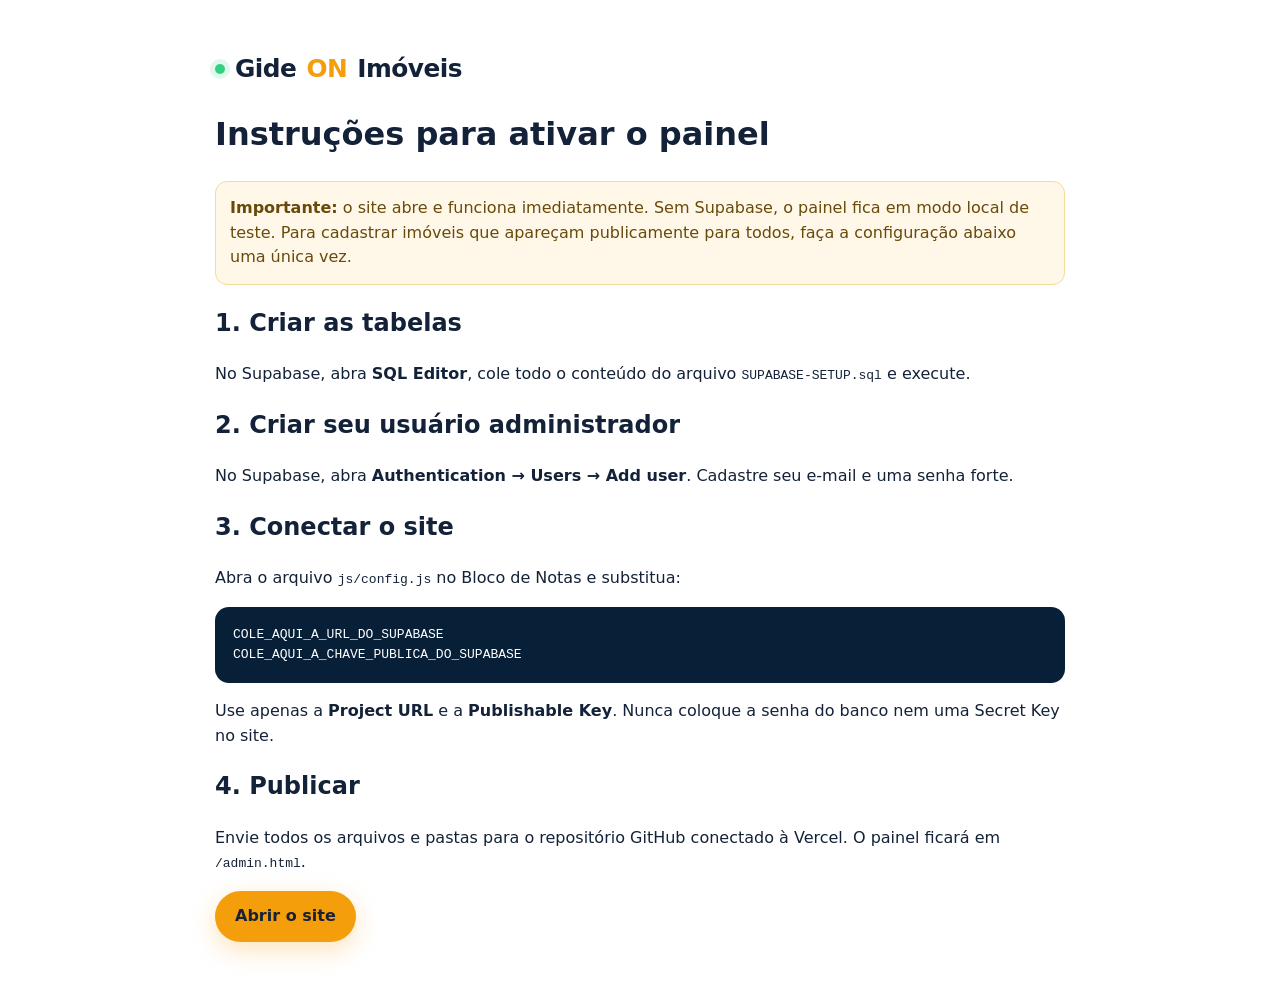
<file: LEIA-ME.html>
<!doctype html><html lang="pt-BR"><head><meta charset="utf-8"><meta name="viewport" content="width=device-width,initial-scale=1"><title>Como publicar | GideON Imóveis</title><link rel="stylesheet" href="assets/styles.css"></head><body><main class="container" style="padding:50px 0;max-width:850px"><div class="brand"><span class="brand-dot"></span>Gide<span class="brand-on">ON</span> Imóveis</div><h1>Instruções para ativar o painel</h1><div class="notice"><strong>Importante:</strong> o site abre e funciona imediatamente. Sem Supabase, o painel fica em modo local de teste. Para cadastrar imóveis que apareçam publicamente para todos, faça a configuração abaixo uma única vez.</div><h2>1. Criar as tabelas</h2><p>No Supabase, abra <strong>SQL Editor</strong>, cole todo o conteúdo do arquivo <code>SUPABASE-SETUP.sql</code> e execute.</p><h2>2. Criar seu usuário administrador</h2><p>No Supabase, abra <strong>Authentication → Users → Add user</strong>. Cadastre seu e-mail e uma senha forte.</p><h2>3. Conectar o site</h2><p>Abra o arquivo <code>js/config.js</code> no Bloco de Notas e substitua:</p><pre style="white-space:pre-wrap;background:#071f37;color:#fff;padding:18px;border-radius:14px">COLE_AQUI_A_URL_DO_SUPABASE
COLE_AQUI_A_CHAVE_PUBLICA_DO_SUPABASE</pre><p>Use apenas a <strong>Project URL</strong> e a <strong>Publishable Key</strong>. Nunca coloque a senha do banco nem uma Secret Key no site.</p><h2>4. Publicar</h2><p>Envie todos os arquivos e pastas para o repositório GitHub conectado à Vercel. O painel ficará em <code>/admin.html</code>.</p><a class="btn btn-primary" href="index.html">Abrir o site</a></main></body></html>
</file>
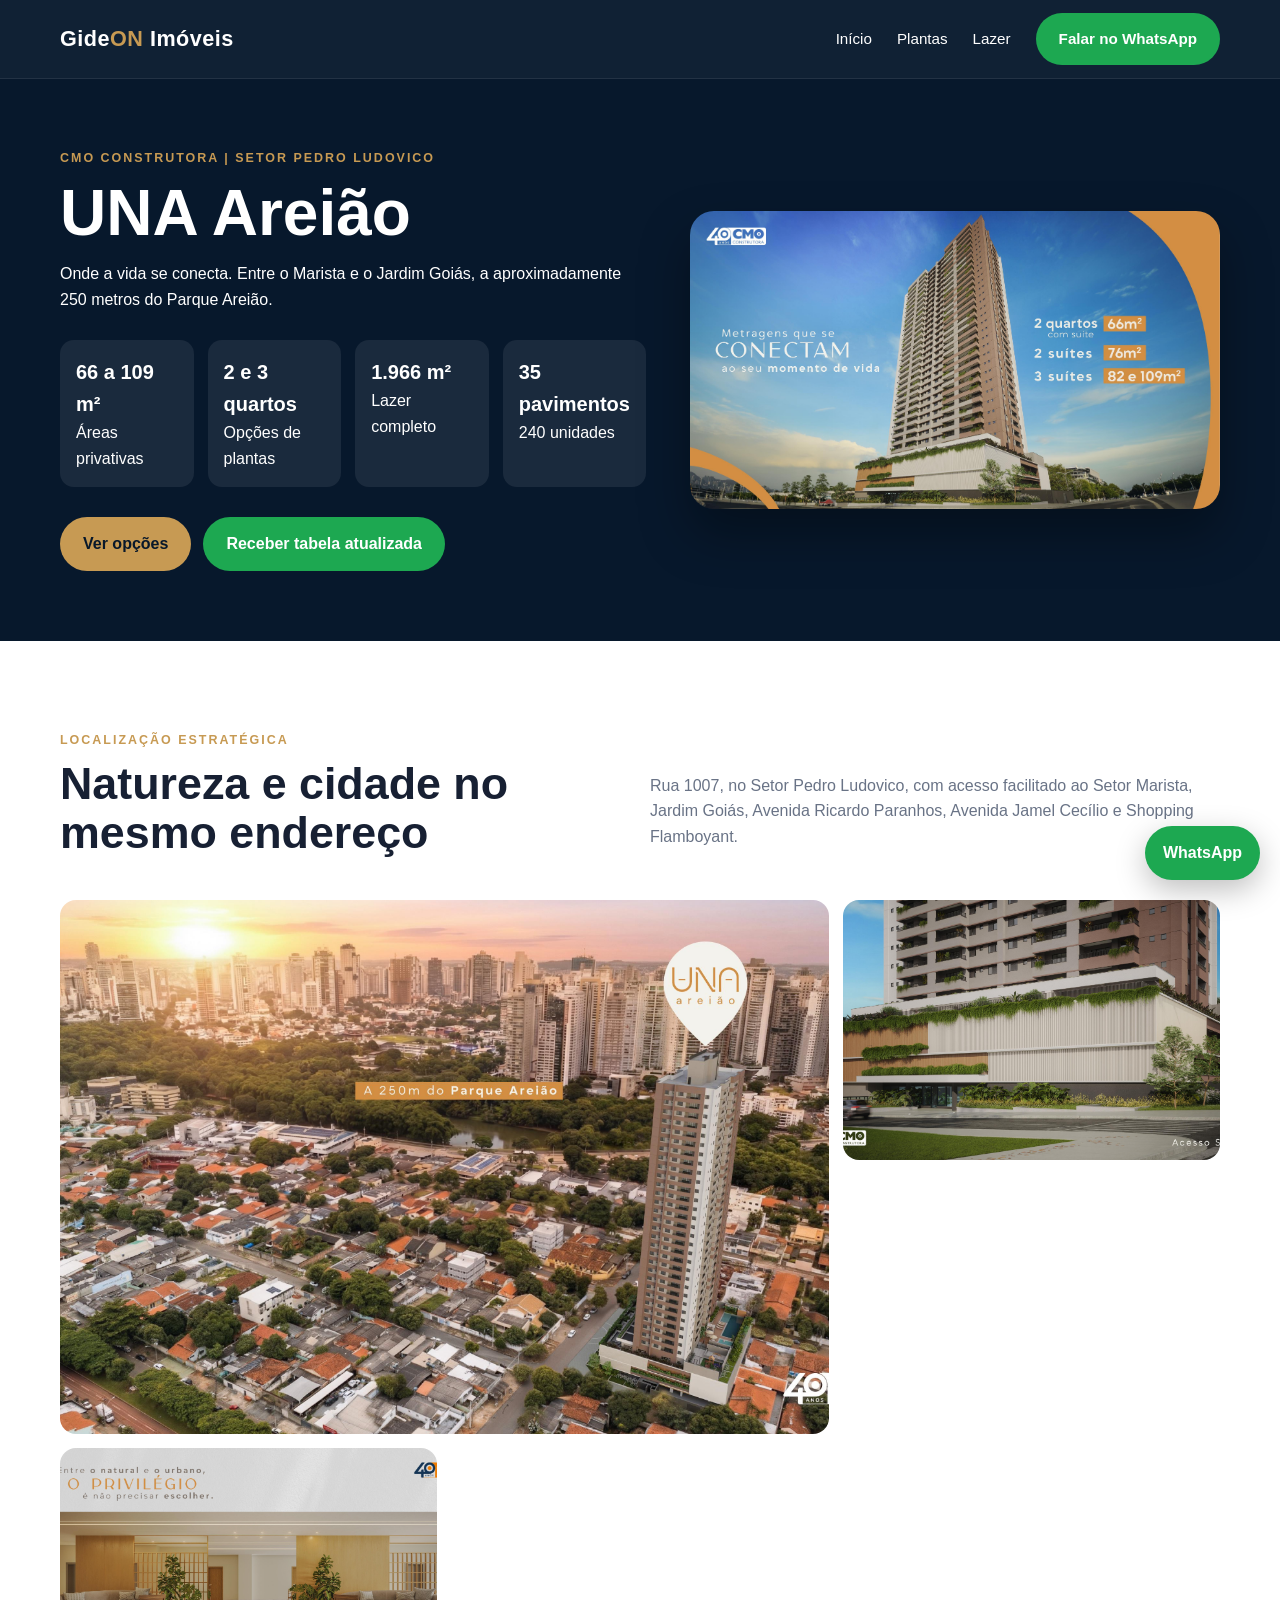
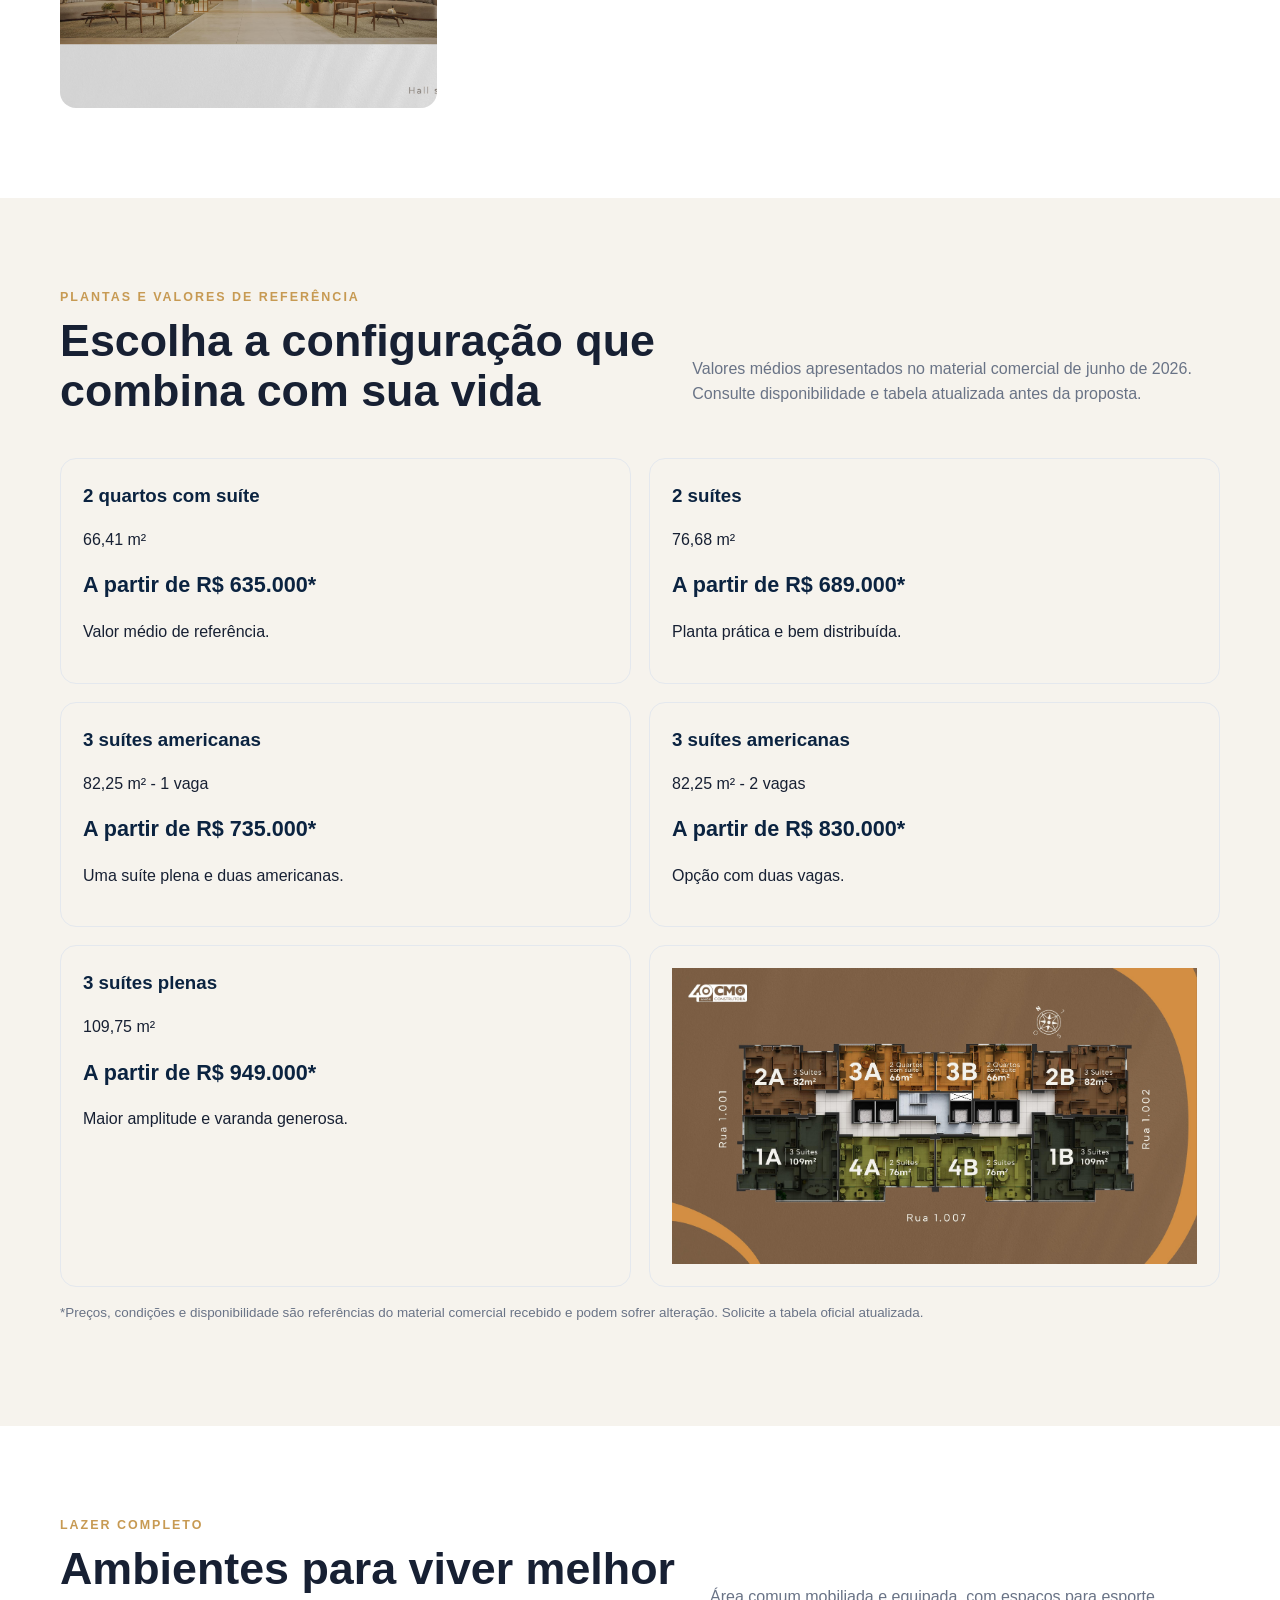
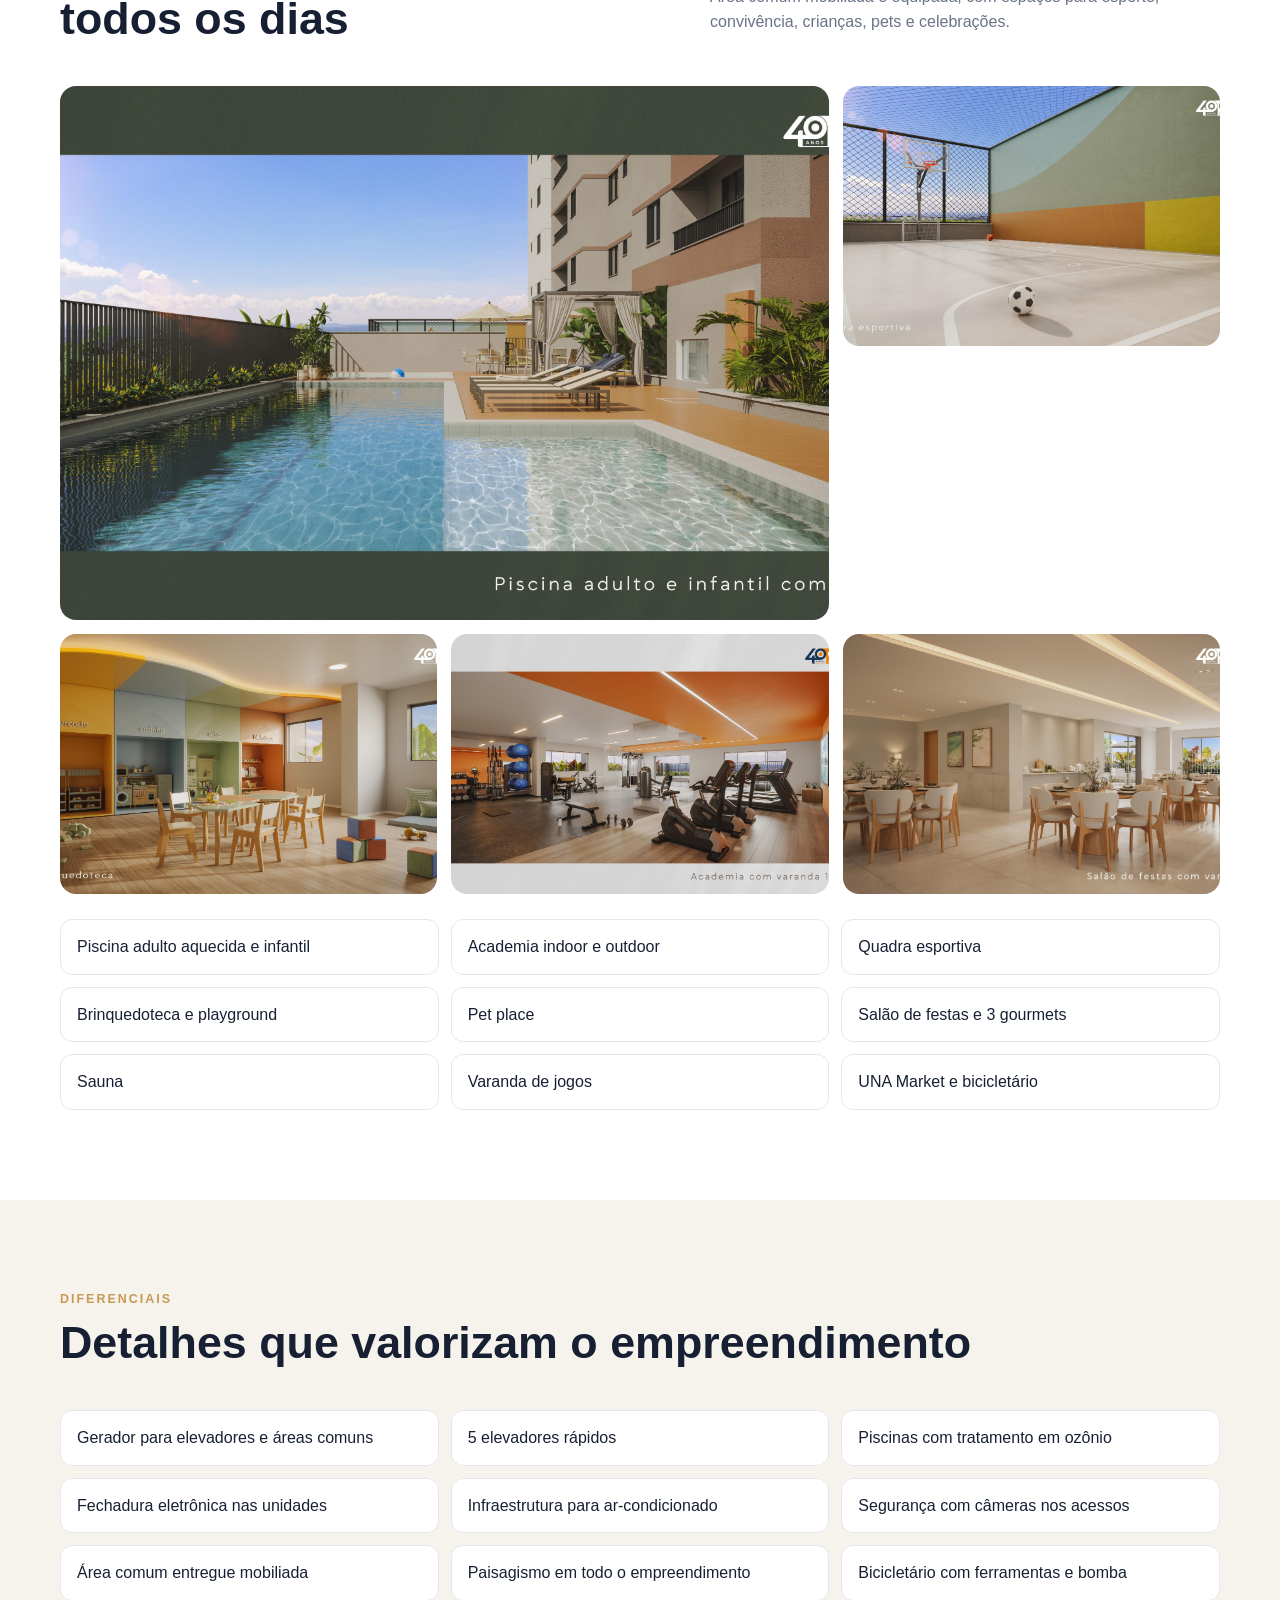
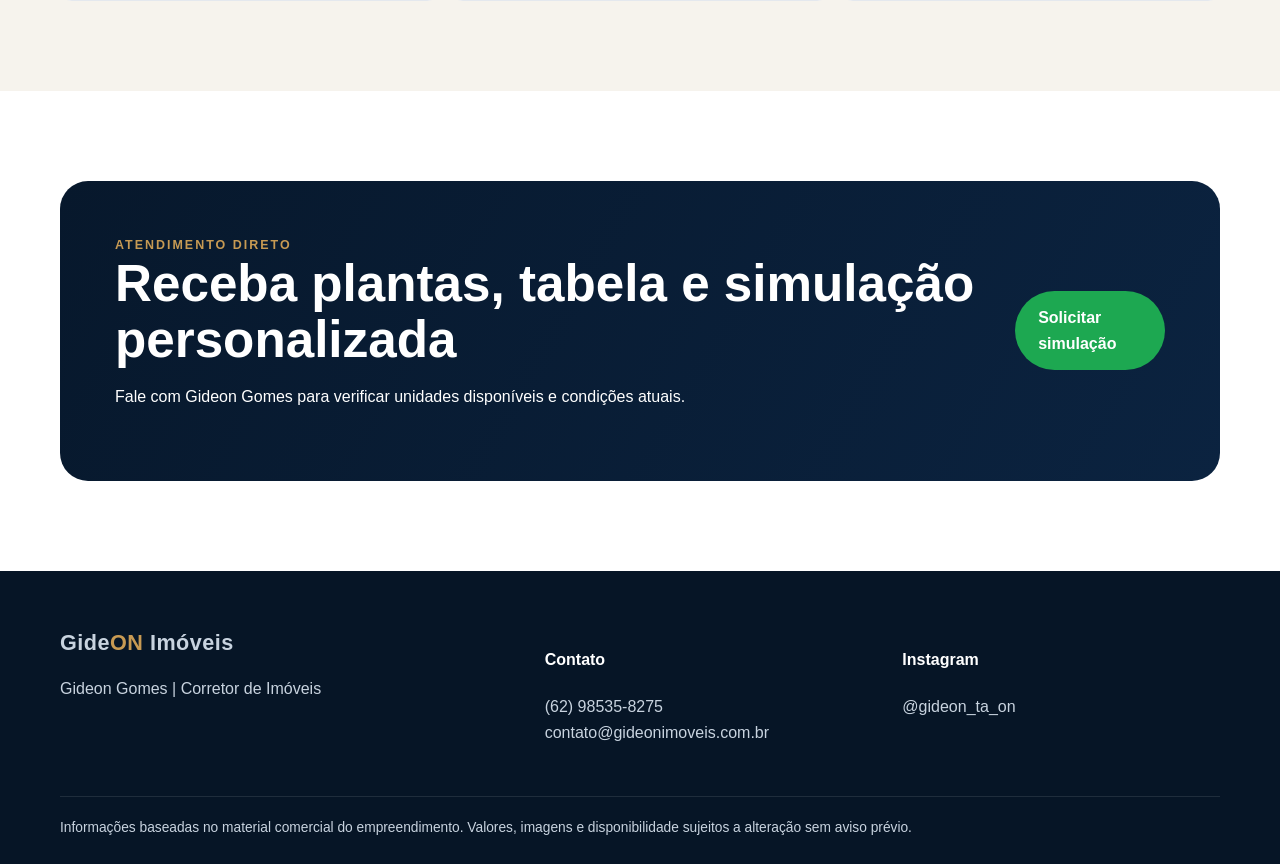
<file: una-areiao.html>
<!doctype html><html lang="pt-BR"><head><meta charset="utf-8"><meta name="viewport" content="width=device-width,initial-scale=1"><title>UNA Areião | GideON Imóveis</title><meta name="description" content="UNA Areião, apartamentos de 2 e 3 quartos no Setor Pedro Ludovico, a 250 metros do Parque Areião, em Goiânia."><link rel="stylesheet" href="styles.css"></head><body>
<header class="header"><div class="container nav"><a class="brand" href="index.html">Gide<span class="on">ON</span> Imóveis</a><nav class="menu"><a href="index.html">Início</a><a href="#plantas">Plantas</a><a href="#lazer">Lazer</a><a class="btn btn-whatsapp" target="_blank" href="https://wa.me/5562985358275?text=Ol%C3%A1%2C%20Gideon!%20Tenho%20interesse%20no%20UNA%20Arei%C3%A3o.">Falar no WhatsApp</a></nav></div></header>
<main><section class="property-hero"><div class="container property-grid"><div><div class="eyebrow">CMO Construtora | Setor Pedro Ludovico</div><h1>UNA Areião</h1><p>Onde a vida se conecta. Entre o Marista e o Jardim Goiás, a aproximadamente 250 metros do Parque Areião.</p><div class="stats"><div class="stat"><strong>66 a 109 m²</strong><span>Áreas privativas</span></div><div class="stat"><strong>2 e 3 quartos</strong><span>Opções de plantas</span></div><div class="stat"><strong>1.966 m²</strong><span>Lazer completo</span></div><div class="stat"><strong>35 pavimentos</strong><span>240 unidades</span></div></div><div class="actions"><a class="btn btn-primary" href="#plantas">Ver opções</a><a class="btn btn-whatsapp" target="_blank" href="https://wa.me/5562985358275?text=Ol%C3%A1%2C%20Gideon!%20Gostaria%20de%20receber%20a%20tabela%20atualizada%20do%20UNA%20Arei%C3%A3o.">Receber tabela atualizada</a></div></div><img class="hero-building" src="assets/una/page-18.jpg" alt="Fachada do UNA Areião"></div></section>
<section><div class="container"><div class="section-head"><div><div class="eyebrow">Localização estratégica</div><h2>Natureza e cidade no mesmo endereço</h2></div><p>Rua 1007, no Setor Pedro Ludovico, com acesso facilitado ao Setor Marista, Jardim Goiás, Avenida Ricardo Paranhos, Avenida Jamel Cecílio e Shopping Flamboyant.</p></div><div class="gallery"><img src="assets/una/page-19.jpg" alt="Localização UNA Areião"><img src="assets/una/page-22.jpg" alt="Acesso social"><img src="assets/una/page-23.jpg" alt="Hall social"></div></div></section>
<section id="plantas" class="bg-soft"><div class="container"><div class="section-head"><div><div class="eyebrow">Plantas e valores de referência</div><h2>Escolha a configuração que combina com sua vida</h2></div><p>Valores médios apresentados no material comercial de junho de 2026. Consulte disponibilidade e tabela atualizada antes da proposta.</p></div><div class="plans"><div class="plan"><h3>2 quartos com suíte</h3><p>66,41 m²</p><div class="price">A partir de R$ 635.000*</div><p>Valor médio de referência.</p></div><div class="plan"><h3>2 suítes</h3><p>76,68 m²</p><div class="price">A partir de R$ 689.000*</div><p>Planta prática e bem distribuída.</p></div><div class="plan"><h3>3 suítes americanas</h3><p>82,25 m² - 1 vaga</p><div class="price">A partir de R$ 735.000*</div><p>Uma suíte plena e duas americanas.</p></div><div class="plan"><h3>3 suítes americanas</h3><p>82,25 m² - 2 vagas</p><div class="price">A partir de R$ 830.000*</div><p>Opção com duas vagas.</p></div><div class="plan"><h3>3 suítes plenas</h3><p>109,75 m²</p><div class="price">A partir de R$ 949.000*</div><p>Maior amplitude e varanda generosa.</p></div><div class="plan"><img src="assets/una/page-48.jpg" alt="Mapa das unidades do UNA Areião"></div></div><p class="notice">*Preços, condições e disponibilidade são referências do material comercial recebido e podem sofrer alteração. Solicite a tabela oficial atualizada.</p></div></section>
<section id="lazer"><div class="container"><div class="section-head"><div><div class="eyebrow">Lazer completo</div><h2>Ambientes para viver melhor todos os dias</h2></div><p>Área comum mobiliada e equipada, com espaços para esporte, convivência, crianças, pets e celebrações.</p></div><div class="gallery"><img src="assets/una/page-29.jpg" alt="Piscinas"><img src="assets/una/page-32.jpg" alt="Quadra"><img src="assets/una/page-35.jpg" alt="Brinquedoteca"><img src="assets/una/page-39.jpg" alt="Academia"><img src="assets/una/page-42.jpg" alt="Salão de festas"></div><div class="list" style="margin-top:25px"><div>Piscina adulto aquecida e infantil</div><div>Academia indoor e outdoor</div><div>Quadra esportiva</div><div>Brinquedoteca e playground</div><div>Pet place</div><div>Salão de festas e 3 gourmets</div><div>Sauna</div><div>Varanda de jogos</div><div>UNA Market e bicicletário</div></div></div></section>
<section class="bg-soft"><div class="container"><div class="section-head"><div><div class="eyebrow">Diferenciais</div><h2>Detalhes que valorizam o empreendimento</h2></div></div><div class="list"><div>Gerador para elevadores e áreas comuns</div><div>5 elevadores rápidos</div><div>Piscinas com tratamento em ozônio</div><div>Fechadura eletrônica nas unidades</div><div>Infraestrutura para ar-condicionado</div><div>Segurança com câmeras nos acessos</div><div>Área comum entregue mobiliada</div><div>Paisagismo em todo o empreendimento</div><div>Bicicletário com ferramentas e bomba</div></div></div></section>
<section><div class="container"><div class="cta"><div><div class="eyebrow">Atendimento direto</div><h2>Receba plantas, tabela e simulação personalizada</h2><p>Fale com Gideon Gomes para verificar unidades disponíveis e condições atuais.</p></div><a class="btn btn-whatsapp" target="_blank" href="https://wa.me/5562985358275?text=Ol%C3%A1%2C%20Gideon!%20Quero%20uma%20simula%C3%A7%C3%A3o%20personalizada%20do%20UNA%20Arei%C3%A3o.">Solicitar simulação</a></div></div></section></main>
<footer class="footer"><div class="container"><div class="footer-grid"><div><div class="brand">Gide<span class="on">ON</span> Imóveis</div><p>Gideon Gomes | Corretor de Imóveis</p></div><div><h4>Contato</h4><p>(62) 98535-8275<br>contato@gideonimoveis.com.br</p></div><div><h4>Instagram</h4><p>@gideon_ta_on</p></div></div><div class="footer-bottom">Informações baseadas no material comercial do empreendimento. Valores, imagens e disponibilidade sujeitos a alteração sem aviso prévio.</div></div></footer><a class="floating" target="_blank" href="https://wa.me/5562985358275?text=Ol%C3%A1%2C%20Gideon!%20Tenho%20interesse%20no%20UNA%20Arei%C3%A3o.">WhatsApp</a></body></html>
</file>
<file: assets/styles.css>
:root{--navy:#0a2b4d;--blue:#0d4f8b;--orange:#f59e0b;--orange2:#ffb52e;--ink:#132238;--muted:#617085;--line:#dbe3ec;--soft:#f4f7fb;--white:#fff;--green:#128c7e;--danger:#b42318;--shadow:0 18px 50px rgba(10,43,77,.12);--radius:20px}
*{box-sizing:border-box}html{scroll-behavior:smooth}body{margin:0;font-family:Inter,system-ui,-apple-system,Segoe UI,Roboto,Arial,sans-serif;color:var(--ink);background:#fff;line-height:1.55}a{color:inherit;text-decoration:none}img{max-width:100%;display:block}button,input,textarea,select{font:inherit}.container{width:min(1160px,calc(100% - 32px));margin:auto}.topbar{background:var(--navy);color:#fff;font-size:.9rem}.topbar .container{display:flex;justify-content:space-between;gap:16px;padding:8px 0}.brand{display:flex;align-items:center;gap:10px;font-weight:900;font-size:1.55rem;letter-spacing:-.5px}.brand-on{color:var(--orange)}.brand-dot{width:10px;height:10px;border-radius:50%;background:#35d07f;box-shadow:0 0 0 5px rgba(53,208,127,.15)}header{position:sticky;top:0;z-index:20;background:rgba(255,255,255,.96);backdrop-filter:blur(14px);border-bottom:1px solid rgba(219,227,236,.85)}nav{height:74px;display:flex;align-items:center;justify-content:space-between;gap:24px}.navlinks{display:flex;align-items:center;gap:26px;font-weight:700;color:#35506b}.navlinks a:hover{color:var(--blue)}.btn{border:0;border-radius:999px;padding:13px 20px;font-weight:800;display:inline-flex;align-items:center;justify-content:center;gap:9px;cursor:pointer;transition:.2s}.btn:hover{transform:translateY(-1px)}.btn-primary{background:var(--orange);color:#172236;box-shadow:0 8px 25px rgba(245,158,11,.28)}.btn-dark{background:var(--navy);color:#fff}.btn-light{background:#fff;color:var(--navy);border:1px solid var(--line)}.btn-danger{background:#fff1f0;color:var(--danger);border:1px solid #f6c7c3}.hero{background:linear-gradient(135deg,#f7fbff 0%,#fff 52%,#fff6df 100%);overflow:hidden}.hero-grid{min-height:650px;display:grid;grid-template-columns:1.08fr .92fr;align-items:center;gap:60px;padding:64px 0}.eyebrow{display:inline-flex;align-items:center;gap:9px;background:#fff;border:1px solid var(--line);border-radius:999px;padding:8px 13px;font-size:.88rem;font-weight:800;color:var(--blue)}.hero h1{font-size:clamp(2.7rem,6vw,5.25rem);line-height:.98;letter-spacing:-3px;margin:22px 0 22px;color:var(--navy)}.hero h1 .on{color:var(--orange);position:relative}.hero h1 .on:after{content:"";position:absolute;height:8px;border-radius:10px;background:var(--orange2);left:0;right:0;bottom:-8px;opacity:.35}.hero p{font-size:1.16rem;color:var(--muted);max-width:670px}.hero-actions{display:flex;gap:12px;flex-wrap:wrap;margin-top:28px}.hero-card{position:relative}.portrait-wrap{background:linear-gradient(165deg,#0c477d,#082947);padding:20px 20px 0;border-radius:32px;box-shadow:var(--shadow);overflow:hidden;max-width:440px;margin-left:auto}.portrait-wrap img{width:100%;height:535px;object-fit:contain;object-position:center bottom}.floating-card{position:absolute;left:-35px;bottom:42px;background:#fff;border-radius:18px;padding:16px 20px;box-shadow:var(--shadow);border:1px solid var(--line);font-weight:800}.floating-card strong{display:block;color:var(--orange);font-size:1.3rem}.stats{display:grid;grid-template-columns:repeat(3,1fr);gap:14px;margin-top:32px;max-width:620px}.stat{border-left:3px solid var(--orange);padding-left:14px}.stat strong{display:block;color:var(--navy);font-size:1.15rem}.stat span{font-size:.9rem;color:var(--muted)}section{padding:84px 0}.section-head{display:flex;justify-content:space-between;align-items:end;gap:30px;margin-bottom:34px}.section-head h2{font-size:clamp(2rem,4vw,3.2rem);line-height:1.05;letter-spacing:-1.4px;margin:0;color:var(--navy)}.section-head p{max-width:560px;color:var(--muted);margin:0}.properties{display:grid;grid-template-columns:repeat(3,1fr);gap:24px}.property-card{border:1px solid var(--line);border-radius:var(--radius);overflow:hidden;background:#fff;box-shadow:0 10px 30px rgba(12,50,85,.07);transition:.22s}.property-card:hover{transform:translateY(-4px);box-shadow:var(--shadow)}.property-image{height:245px;position:relative;background:#e7edf4;overflow:hidden}.property-image img{width:100%;height:100%;object-fit:cover}.tag{position:absolute;left:14px;top:14px;background:#fff;border-radius:999px;padding:7px 11px;font-size:.78rem;font-weight:900}.property-body{padding:20px}.property-body h3{margin:0 0 5px;color:var(--navy);font-size:1.25rem}.location{color:var(--muted);font-size:.93rem}.features{display:flex;gap:15px;flex-wrap:wrap;border-top:1px solid var(--line);border-bottom:1px solid var(--line);padding:13px 0;margin:16px 0;font-size:.88rem;color:#42576c}.price{font-size:1.3rem;font-weight:900;color:var(--blue)}.empty{grid-column:1/-1;padding:48px;text-align:center;border:2px dashed var(--line);border-radius:20px;color:var(--muted)}.about{background:var(--soft)}.about-grid{display:grid;grid-template-columns:.85fr 1.15fr;gap:55px;align-items:center}.about-photo{border-radius:28px;background:#fff;box-shadow:var(--shadow);padding:20px}.about-photo img{border-radius:20px;width:100%;height:520px;object-fit:contain;object-position:center bottom;background:linear-gradient(150deg,#e9f3fb,#fff4d9)}.about h2{font-size:clamp(2rem,4vw,3.2rem);line-height:1.05;color:var(--navy);margin-top:0}.pill-list{display:flex;flex-wrap:wrap;gap:10px;margin:25px 0}.pill{background:#fff;border:1px solid var(--line);padding:9px 13px;border-radius:999px;font-weight:750;color:#38526d}.on-banner{background:linear-gradient(125deg,var(--navy),#0d518e);color:#fff;border-radius:30px;padding:48px;display:flex;justify-content:space-between;align-items:center;gap:35px}.on-banner h2{margin:0;font-size:clamp(2rem,5vw,4rem);line-height:1}.on-banner p{margin:14px 0 0;color:#d5e3ef;max-width:630px}.contact-grid{display:grid;grid-template-columns:1fr 1fr;gap:24px}.contact-card{border:1px solid var(--line);border-radius:22px;padding:28px;background:#fff}.contact-card h3{margin-top:0;color:var(--navy)}footer{background:#071f37;color:#d7e2ec;padding:48px 0 24px}.footer-grid{display:flex;justify-content:space-between;gap:32px}.footer-small{margin-top:28px;padding-top:20px;border-top:1px solid rgba(255,255,255,.14);font-size:.85rem;color:#9fb2c4}.whatsapp-float{position:fixed;right:20px;bottom:20px;z-index:30;background:var(--green);color:#fff;padding:14px 18px;border-radius:999px;font-weight:900;box-shadow:0 12px 35px rgba(18,140,126,.35)}
/* detail */.detail-hero{padding:45px 0 20px}.gallery-main{height:520px;border-radius:24px;overflow:hidden;background:#e7edf4}.gallery-main img{width:100%;height:100%;object-fit:cover}.thumbs{display:grid;grid-template-columns:repeat(5,1fr);gap:10px;margin-top:10px}.thumb{height:100px;border-radius:12px;overflow:hidden;border:2px solid transparent;cursor:pointer;background:#e7edf4}.thumb.active{border-color:var(--orange)}.thumb img{width:100%;height:100%;object-fit:cover}.detail-grid{display:grid;grid-template-columns:1.45fr .55fr;gap:34px;padding:38px 0 80px}.detail-title h1{font-size:clamp(2rem,4vw,3.5rem);line-height:1.05;color:var(--navy);margin:0}.detail-price{font-size:1.7rem;font-weight:900;color:var(--blue);margin:14px 0}.detail-specs{display:grid;grid-template-columns:repeat(4,1fr);gap:12px;margin:25px 0}.spec{background:var(--soft);border-radius:14px;padding:14px;text-align:center}.spec strong{display:block;color:var(--navy);font-size:1.2rem}.side-card{position:sticky;top:100px;border:1px solid var(--line);border-radius:22px;padding:24px;box-shadow:var(--shadow);height:max-content}.youtube{aspect-ratio:16/9;width:100%;border:0;border-radius:16px;margin-top:20px}
/* admin */.admin-body{background:#f2f5f9}.admin-shell{display:grid;grid-template-columns:245px 1fr;min-height:100vh}.sidebar{background:#071f37;color:#fff;padding:26px 18px;position:sticky;top:0;height:100vh}.sidebar .brand{margin-bottom:34px}.side-nav{display:grid;gap:8px}.side-nav button{border:0;background:transparent;color:#cddbe7;padding:12px;border-radius:10px;text-align:left;font-weight:700;cursor:pointer}.side-nav button.active,.side-nav button:hover{background:rgba(255,255,255,.1);color:#fff}.admin-main{padding:34px}.admin-head{display:flex;justify-content:space-between;align-items:center;margin-bottom:24px}.panel{background:#fff;border:1px solid var(--line);border-radius:20px;padding:24px;box-shadow:0 8px 25px rgba(10,43,77,.05)}.form-grid{display:grid;grid-template-columns:repeat(2,1fr);gap:16px}.field{display:grid;gap:7px}.field.full{grid-column:1/-1}.field label{font-weight:800;color:#314b64}.field input,.field textarea,.field select{width:100%;border:1px solid #cbd6e1;border-radius:12px;padding:12px 13px;background:#fff}.field textarea{min-height:130px;resize:vertical}.admin-list{display:grid;gap:14px}.admin-item{display:grid;grid-template-columns:96px 1fr auto;gap:16px;align-items:center;border:1px solid var(--line);border-radius:16px;padding:12px}.admin-item img{width:96px;height:74px;object-fit:cover;border-radius:10px}.admin-actions{display:flex;gap:8px;flex-wrap:wrap}.notice{padding:14px;border-radius:12px;margin-bottom:16px;background:#fff8e8;border:1px solid #f7d99b;color:#684a0b}.success{background:#ecfdf3;border-color:#a6e7c2;color:#14532d}.login-box{width:min(460px,calc(100% - 30px));margin:8vh auto}.hidden{display:none!important}.image-previews{display:grid;grid-template-columns:repeat(4,1fr);gap:10px}.image-previews img{width:100%;height:90px;object-fit:cover;border-radius:10px}.menu-btn{display:none;border:0;background:transparent;font-size:1.5rem}
@media(max-width:900px){.hero-grid,.about-grid,.detail-grid,.contact-grid{grid-template-columns:1fr}.hero-grid{padding-top:42px}.hero-card{order:-1}.portrait-wrap{margin:auto;max-width:360px}.portrait-wrap img{height:430px}.floating-card{left:10px}.properties{grid-template-columns:repeat(2,1fr)}.detail-grid{padding-top:20px}.side-card{position:static}.admin-shell{grid-template-columns:1fr}.sidebar{height:auto;position:static}.side-nav{grid-template-columns:repeat(3,1fr)}.admin-main{padding:20px}.on-banner{align-items:flex-start;flex-direction:column}.gallery-main{height:420px}}
@media(max-width:650px){.topbar .container{justify-content:center}.topbar span:last-child{display:none}.navlinks{display:none}.menu-btn{display:block}.hero h1{letter-spacing:-2px}.hero-grid{min-height:auto}.stats{grid-template-columns:1fr}.properties{grid-template-columns:1fr}.section-head{align-items:flex-start;flex-direction:column}.about-photo img{height:420px}.on-banner{padding:30px}.footer-grid{flex-direction:column}.detail-specs{grid-template-columns:repeat(2,1fr)}.gallery-main{height:300px}.thumb{height:66px}.form-grid{grid-template-columns:1fr}.field.full{grid-column:auto}.admin-item{grid-template-columns:72px 1fr}.admin-item img{width:72px;height:60px}.admin-actions{grid-column:1/-1}.side-nav{grid-template-columns:1fr}.image-previews{grid-template-columns:repeat(2,1fr)}}
.property-image.contain{background:#f6f7f9}.property-image.contain img{object-fit:contain;padding:0}.secondary-price{font-size:.85rem;color:var(--muted);font-weight:700;margin-top:4px}.detail-note{margin-top:8px;color:var(--muted);font-weight:700}
.gallery-main.contain{background:#f5f6f8}.gallery-main.contain img{object-fit:contain}
</file>
<file: styles.css>
:root{--navy:#0b2340;--navy2:#07182c;--gold:#c79a53;--cream:#f6f3ed;--white:#fff;--text:#172033;--muted:#697386;--green:#1da851;--line:#e4e8ee}*{box-sizing:border-box}html{scroll-behavior:smooth}body{margin:0;font-family:Inter,Arial,sans-serif;color:var(--text);background:#fff;line-height:1.6}a{text-decoration:none;color:inherit}img{max-width:100%;display:block}.container{width:min(1160px,92%);margin:auto}.header{position:sticky;top:0;z-index:50;background:rgba(7,24,44,.96);backdrop-filter:blur(12px);color:#fff;border-bottom:1px solid rgba(255,255,255,.08)}.nav{height:78px;display:flex;align-items:center;justify-content:space-between;gap:24px}.brand{font-weight:800;letter-spacing:.5px;font-size:1.35rem}.brand .on{color:var(--gold)}.menu{display:flex;gap:25px;align-items:center;font-size:.95rem}.menu a:hover{color:var(--gold)}.btn{display:inline-flex;align-items:center;justify-content:center;gap:9px;border-radius:999px;padding:13px 22px;font-weight:700;transition:.25s;border:1px solid transparent}.btn-primary{background:var(--gold);color:#08182a}.btn-primary:hover{transform:translateY(-2px);filter:brightness(1.05)}.btn-outline{border-color:rgba(255,255,255,.35);color:#fff}.btn-whatsapp{background:var(--green);color:#fff}.hero{background:linear-gradient(115deg,var(--navy2) 0%,var(--navy) 58%,#173b62 100%);color:#fff;overflow:hidden}.hero-grid{min-height:690px;display:grid;grid-template-columns:1.05fr .95fr;align-items:center;gap:35px}.eyebrow{text-transform:uppercase;letter-spacing:2px;font-size:.78rem;color:var(--gold);font-weight:800}.hero h1{font-size:clamp(2.7rem,5vw,5rem);line-height:1.02;margin:14px 0 20px}.hero h1 span{color:var(--gold)}.hero p{font-size:1.18rem;color:#dce5ef;max-width:620px}.actions{display:flex;gap:12px;flex-wrap:wrap;margin-top:30px}.hero-photo{align-self:end;max-height:650px;object-fit:contain;object-position:bottom;filter:drop-shadow(0 20px 50px rgba(0,0,0,.35))}.trustbar{background:#fff;box-shadow:0 16px 40px rgba(12,32,58,.1);position:relative;margin-top:-28px;border-radius:16px;display:grid;grid-template-columns:repeat(4,1fr);padding:24px;gap:20px}.trustitem strong{display:block;color:var(--navy);font-size:1rem}.trustitem span{font-size:.9rem;color:var(--muted)}section{padding:90px 0}.section-head{display:flex;justify-content:space-between;gap:30px;align-items:end;margin-bottom:35px}.section-head h2{font-size:clamp(2rem,3.5vw,3.2rem);line-height:1.1;margin:8px 0}.section-head p{max-width:570px;color:var(--muted)}.cards{display:grid;grid-template-columns:repeat(3,1fr);gap:24px}.card{border:1px solid var(--line);border-radius:20px;overflow:hidden;background:#fff;box-shadow:0 15px 35px rgba(10,35,65,.08);transition:.25s}.card:hover{transform:translateY(-6px)}.card-media{height:260px;object-fit:cover;width:100%}.card-body{padding:24px}.tag{display:inline-block;background:#eef3f8;color:var(--navy);padding:6px 10px;border-radius:999px;font-size:.78rem;font-weight:800}.card h3{font-size:1.45rem;margin:14px 0 5px}.meta{color:var(--muted);font-size:.93rem}.features{display:flex;gap:16px;flex-wrap:wrap;margin:18px 0;font-size:.9rem}.price{font-size:1.35rem;font-weight:800;color:var(--navy)}.bg-soft{background:var(--cream)}.about-grid{display:grid;grid-template-columns:.8fr 1.2fr;gap:60px;align-items:center}.about-img{border-radius:24px;max-height:580px;width:100%;object-fit:cover;object-position:top;background:#111}.about h2{font-size:clamp(2rem,4vw,3.5rem);line-height:1.1}.values{display:grid;grid-template-columns:repeat(2,1fr);gap:16px;margin:28px 0}.value{padding:18px;border:1px solid var(--line);border-radius:14px;background:#fff}.value strong{display:block;color:var(--navy)}.cta{background:linear-gradient(120deg,var(--navy2),var(--navy));color:#fff;border-radius:28px;padding:55px;display:flex;align-items:center;justify-content:space-between;gap:35px}.cta h2{font-size:clamp(2rem,4vw,3.5rem);line-height:1.1;margin:0}.footer{background:#061526;color:#c8d3df;padding:55px 0 25px}.footer-grid{display:grid;grid-template-columns:1.4fr 1fr 1fr;gap:40px}.footer h4{color:#fff}.footer-bottom{margin-top:35px;padding-top:20px;border-top:1px solid rgba(255,255,255,.1);font-size:.86rem}.floating{position:fixed;right:20px;bottom:20px;background:var(--green);color:#fff;border-radius:50px;padding:14px 18px;font-weight:800;box-shadow:0 10px 30px rgba(0,0,0,.25);z-index:60}.property-hero{background:var(--navy2);color:#fff;padding:70px 0}.property-grid{display:grid;grid-template-columns:1.05fr .95fr;gap:44px;align-items:center}.property-hero h1{font-size:clamp(2.7rem,5vw,4.7rem);line-height:1;margin:12px 0}.hero-building{border-radius:24px;box-shadow:0 25px 50px rgba(0,0,0,.35)}.stats{display:grid;grid-template-columns:repeat(4,1fr);gap:14px;margin-top:28px}.stat{background:rgba(255,255,255,.08);padding:16px;border-radius:14px}.stat strong{display:block;font-size:1.25rem}.gallery{display:grid;grid-template-columns:repeat(3,1fr);gap:14px}.gallery img{height:260px;width:100%;object-fit:cover;border-radius:16px}.gallery img:first-child{grid-column:span 2;height:534px}.gallery img:nth-child(2){height:260px}.gallery img:nth-child(3){height:260px}.plans{display:grid;grid-template-columns:repeat(2,1fr);gap:18px}.plan{border:1px solid var(--line);padding:22px;border-radius:16px}.plan h3{margin:0;color:var(--navy)}.plan .price{margin-top:12px}.notice{font-size:.84rem;color:var(--muted);margin-top:15px}.list{display:grid;grid-template-columns:repeat(3,1fr);gap:12px}.list div{padding:14px 16px;background:#fff;border:1px solid var(--line);border-radius:12px}.mapbox{background:#e8edf3;border-radius:20px;padding:40px}.admin-note{padding:16px;background:#fff6dc;border:1px solid #eed28b;border-radius:12px;color:#654d13}.mobile-toggle{display:none}.hidden{display:none}@media(max-width:900px){.menu{display:none}.mobile-toggle{display:block}.hero-grid,.property-grid,.about-grid{grid-template-columns:1fr}.hero-grid{padding-top:60px}.hero-photo{max-height:520px;margin:auto}.trustbar{grid-template-columns:1fr 1fr}.cards,.gallery,.plans,.list{grid-template-columns:1fr 1fr}.gallery img:first-child{grid-column:span 2}.stats{grid-template-columns:1fr 1fr}.footer-grid{grid-template-columns:1fr}.cta{flex-direction:column;align-items:flex-start}}@media(max-width:600px){section{padding:65px 0}.cards,.gallery,.plans,.list,.values{grid-template-columns:1fr}.gallery img:first-child{grid-column:auto;height:260px}.trustbar{grid-template-columns:1fr}.section-head{display:block}.hero-grid{min-height:auto}.hero-photo{max-height:430px}.cta{padding:32px}.stats{grid-template-columns:1fr 1fr}.floating{font-size:.86rem}}
</file>
